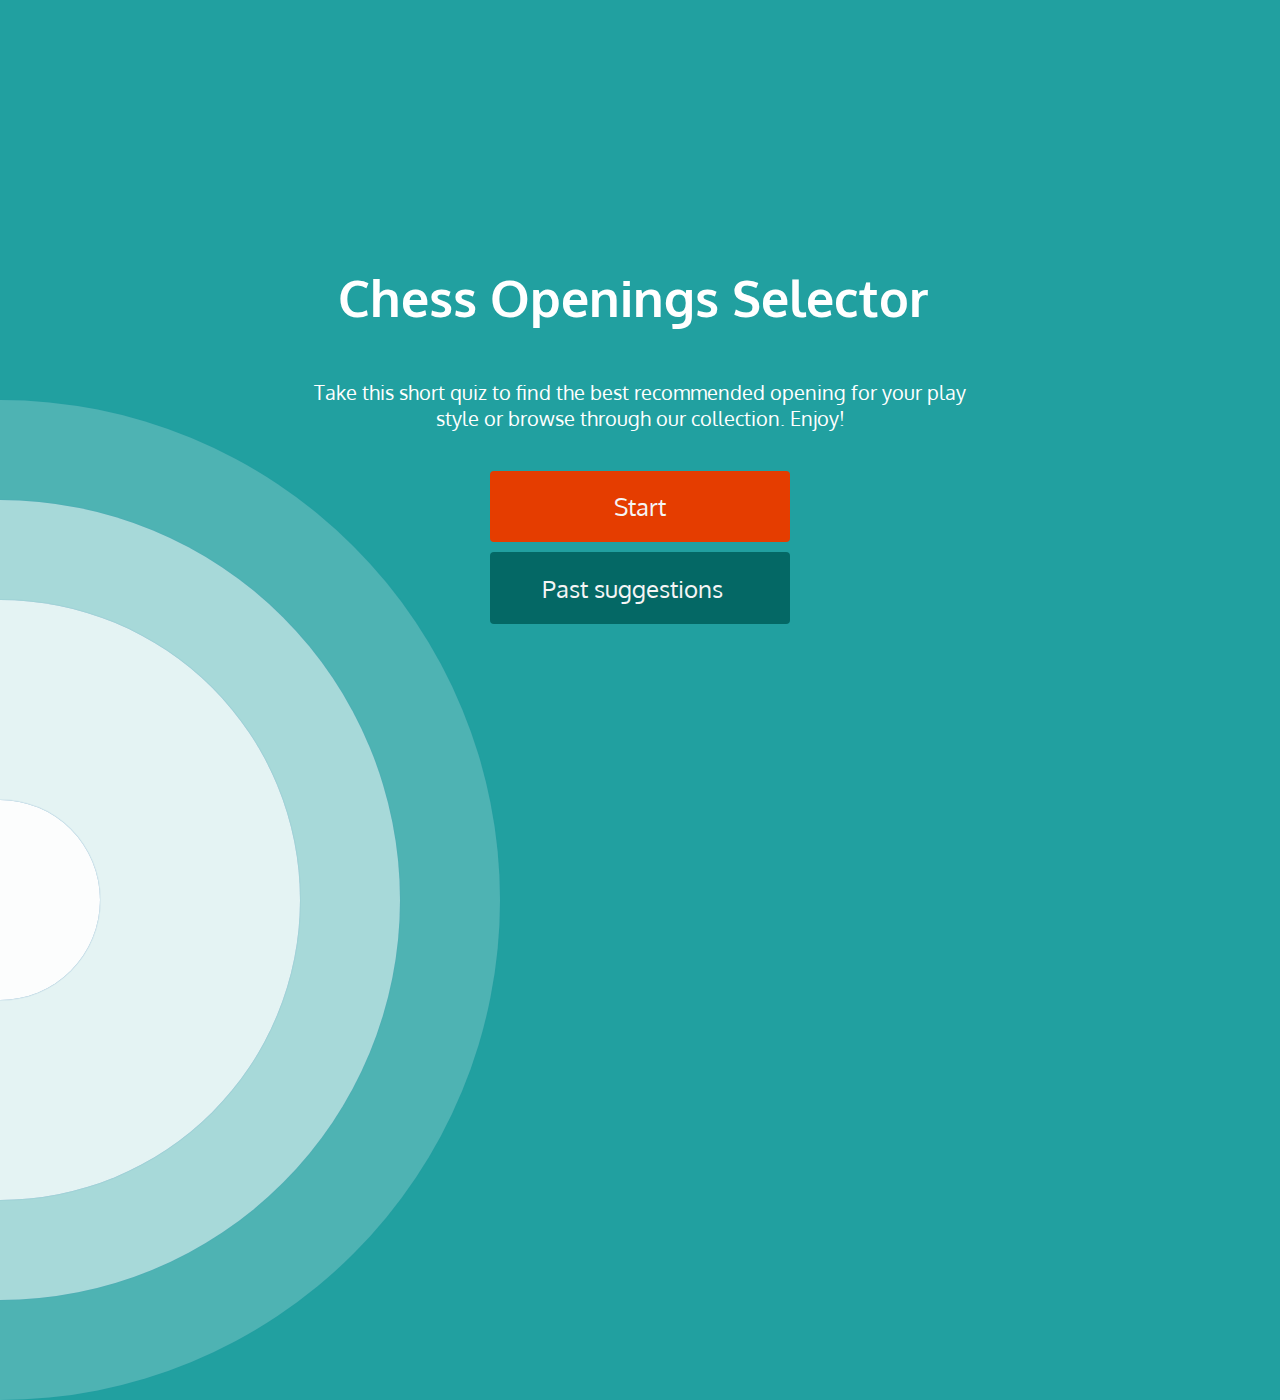
<file: index.html>
<!DOCTYPE html>
<html lang="en">

<head>
  <meta charset="UTF-8">
  <meta http-equiv="X-UA-Compatible" content="IE=edge">
  <meta name="viewport" content="width=device-width, initial-scale=1.0">
  <title>Chess Openings</title>
  <link rel="stylesheet" href="/css/styles.css">
  <link rel="stylesheet" href="https://use.fontawesome.com/releases/v5.15.3/css/all.css"
    integrity="sha384-SZXxX4whJ79/gErwcOYf+zWLeJdY/qpuqC4cAa9rOGUstPomtqpuNWT9wdPEn2fk" crossorigin="anonymous">
  <link rel="preconnect" href="https://fonts.googleapis.com">
  <link rel="preconnect" href="https://fonts.gstatic.com" crossorigin>
  <link href="https://fonts.googleapis.com/css2?family=Oxygen:wght@700&display=swap" rel="stylesheet">
</head>

<body>
  <div class="container">
    <div id="home" class="flex-column flex-center">
      <h1>Chess Openings Selector<i class="fas fa-chess"></i></h1>
      <p class="index-p">Take this short quiz to find the best recommended opening for your play style or browse through our collection. Enjoy!</p>
      <a href="pages/quiz.html" class="btn">Start</a>
      <a href="pages/highscores.html" id="database-btn" class="btn">Past suggestions<i class="fas fa-chess-rook"></i></a>
    </div>
  </div>
  <div class='ripple-background'>
    <div class='circle xxlarge shade1'></div>
    <div class='circle xlarge shade2'></div>
    <div class='circle large shade3'></div>
    <div class='circle mediun shade4'></div>
    <div class='circle small shade5'></div>
  </div>
</body>

</html>
</file>
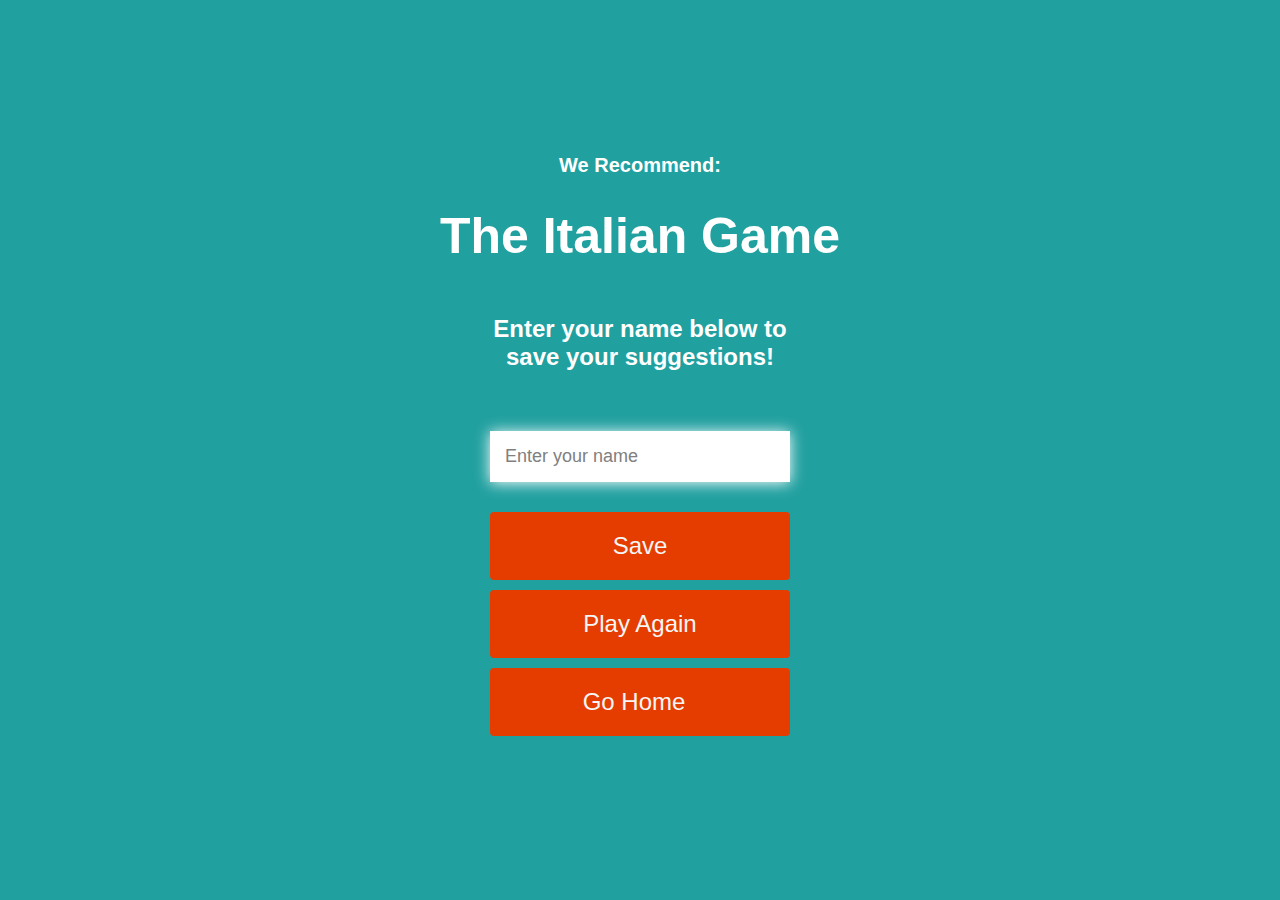
<file: pages/end.html>
<!DOCTYPE html>
<html lang="en">
<head>
  <meta charset="UTF-8">
  <meta http-equiv="X-UA-Compatible" content="IE=edge">
  <meta name="viewport" content="width=device-width, initial-scale=1.0">
  <title>Results</title>
  <link rel="stylesheet" href="../css/styles.css">
  <link rel="stylesheet" href="https://use.fontawesome.com/releases/v5.15.3/css/all.css"
  integrity="sha384-SZXxX4whJ79/gErwcOYf+zWLeJdY/qpuqC4cAa9rOGUstPomtqpuNWT9wdPEn2fk" crossorigin="anonymous">
</head>
<body>
  <div class="container">
    <div id="end" class="flex-center flex-column">
      <h2>We Recommend:</h2>
      <h1 id="finalScore">the end</h1>
      <form class="end-form-container">
        <h2 id="end-text">Enter your name below to save your suggestions!</h2>
        <input type="text" name="name" id="username" placeholder="Enter your name">
        <p class="errorMessage">Please enter a username to save</p>
        <button class="btn" id="saveScoreBtn" type="submit" onclick="saveHighScore(event)" >Save</button>
      </form>
      <a href="/pages/quiz.html" class="btn">Play Again</a>
      <a href="../index.html" class="btn">Go Home<i class="fas fa-home"></i></a>
    </div>
  </div>
  <script src="../scripts/end.js"></script>
</body>
</html>
</file>
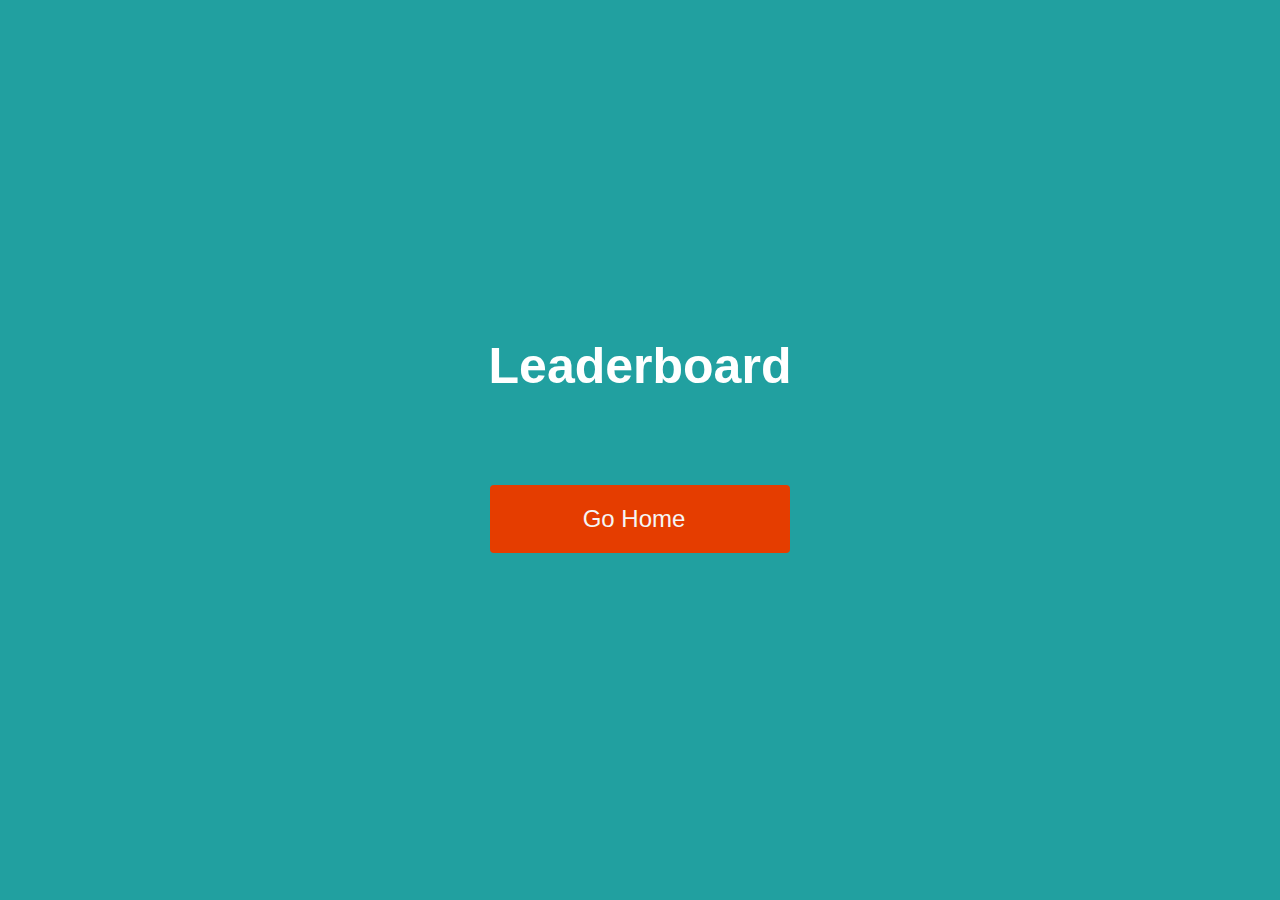
<file: pages/highscores.html>
<!DOCTYPE html>
<html lang="en">
<head>
  <meta charset="UTF-8">
  <meta http-equiv="X-UA-Compatible" content="IE=edge">
  <meta name="viewport" content="width=device-width, initial-scale=1.0">
  <title>Document</title>
  <link rel="stylesheet" href="../css/styles.css">
  <link rel="stylesheet" href="../css/highscores.css">
  <link rel="stylesheet" href="https://use.fontawesome.com/releases/v5.15.3/css/all.css"
  integrity="sha384-SZXxX4whJ79/gErwcOYf+zWLeJdY/qpuqC4cAa9rOGUstPomtqpuNWT9wdPEn2fk" crossorigin="anonymous">
</head>
<body>
  <div class="container">
    <div id="highScores" class="flex-center flex-column">
      <h1 id="finalScore">Leaderboard</h1>
      <ul id="highScoresList"></ul>
      <a href="/" class="btn">Go Home<i class="fas fa-home"></i></a>
    </div>
  </div>
  <script src="../scripts/highscores.js"></script>
</body>
</html>
</file>
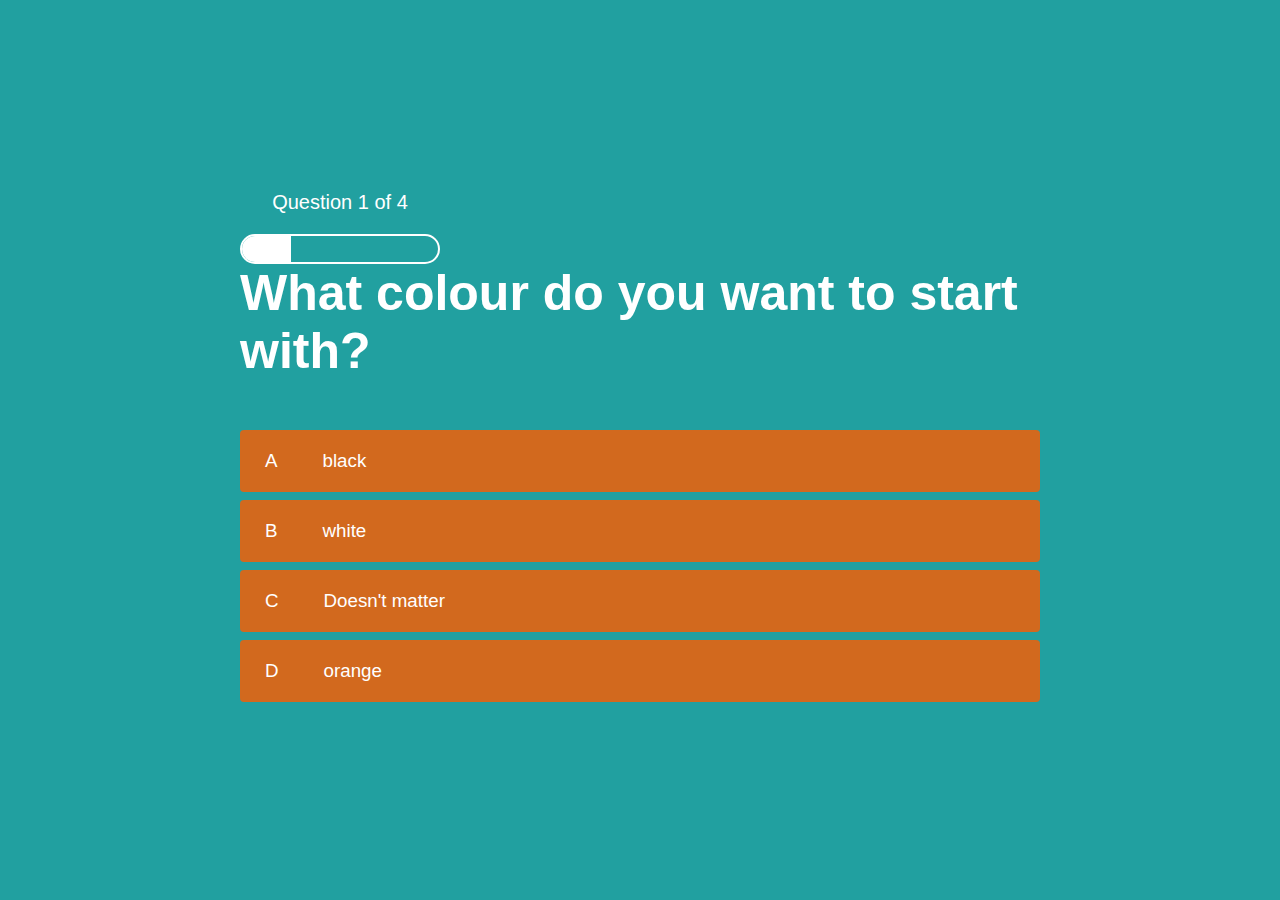
<file: pages/quiz.html>
<!DOCTYPE html>
<html lang="en">

<head>
  <meta charset="UTF-8">
  <meta http-equiv="X-UA-Compatible" content="IE=edge">
  <meta name="viewport" content="width=device-width, initial-scale=1.0">
  <title>Chess Selector</title>
  <link rel="stylesheet" href="../css/styles.css">
  <link rel="stylesheet" href="../css/quiz.css">
</head>

<body>
  <div class="container">
    <div id="game" class="justify-center flex-column">
      <div id="hud">
        <div class="hud-progress">
          <p id="progressText" class="hud-prefix">
            Question
          </p>
          <div id="progressBar">
            <div id="progressBarFull"></div>
          </div>
        </div>
        <div class="spacer">
        </div>
      </div>
      <h1 id="question">Choose one that applys best to you</h1>
      <div class="choice-container">
        <p class="choice-prefix">A</p>
        <p class="choice-text" data-number="1">Choice1</p>
      </div>
      <div class="choice-container">
        <p class="choice-prefix">B</p>
        <p class="choice-text" data-number="2">Choice2</p>
      </div>
      <div class="choice-container">
        <p class="choice-prefix">C</p>
        <p class="choice-text" data-number="3">Choice3</p>
      </div>
      <div class="choice-container">
        <p class="choice-prefix">D</p>
        <p class="choice-text" data-number="4">Choice4</p>
      </div>
    </div>
  </div>
  <script src="../scripts/index.js"></script>
</body>

</html>
</file>
<file: css/styles.css>
html,
body {
  margin: 0;
  height: 100%;
  overflow: hidden;
}

body {
  background-color: #21a0a0;
}

* {
  box-sizing: border-box;
  margin: 0;
  padding: 0;
  font-size: 62.5%;
  font-family: "Oxygen", sans-serif;
}

h1 {
  font-size: 5rem;
  color: white;
  margin-bottom: 5rem;
}

h2 {
  font-size: 2rem;
  color: white;
  margin-bottom: 3rem;
}

.index-p {
  font-size: 2rem;
  color: white;
  margin-bottom: 4rem;
}

/* Inital styling to make the div contents centered, also added in some extra classes at the bottom in case of universal need */
.container {
  width: 100%;
  height: 100%;
  display: flex;
  justify-content: center;
  align-items: center;
  max-width: 70rem;
  margin: 0 auto;
  padding: 2rem;
  margin: 0;
  position: absolute;
  top: 50%;
  left: 50%;
  -ms-transform: translate(-50%, -50%);
  transform: translate(-50%, -50%);
}

.flex-column {
  display: flex;
  flex-direction: column;
}

.flex-center {
  justify-content: center;
  align-items: center;
}

.justify-center {
  justify-content: center;
}

.text-center {
  text-align: center;
}

.hidden {
  display: none;
}

.index-p {
  text-align: center;
}

/*background animation*/

.circle {
  position: absolute;
  border-radius: 50%;
  background: white;
  animation: ripple 15s infinite;
  box-shadow: 0px 0px 1px 0px #508fb9;
}

.small {
  width: 200px;
  height: 200px;
  left: -100px;
  bottom: -100px;
}

.medium {
  width: 400px;
  height: 400px;
  left: -200px;
  bottom: -200px;
}

.large {
  width: 600px;
  height: 600px;
  left: -300px;
  bottom: -300px;
}

.xlarge {
  width: 800px;
  height: 800px;
  left: -400px;
  bottom: -400px;
}

.xxlarge {
  width: 1000px;
  height: 1000px;
  left: -500px;
  bottom: -500px;
}

.shade1 {
  opacity: 0.2;
}
.shade2 {
  opacity: 0.5;
}

.shade3 {
  opacity: 0.7;
}

.shade4 {
  opacity: 0.8;
}

.shade5 {
  opacity: 0.9;
}

@keyframes ripple {
  0% {
    transform: scale(0.4);
  }

  50% {
    transform: scale(1.3);
  }

  100% {
    transform: scale(0.4);
  }
}

/* button styles for the homepage*/
.btn {
  font-size: 2.4rem;
  padding: 2rem 0;
  width: 30rem;
  text-align: center;
  margin-bottom: 1rem;
  text-decoration: none;
  color: whitesmoke;
  background: #e53d00;
  border-radius: 4px;
}

.btn:hover {
  cursor: pointer;
  box-shadow: 0 0.2rem 1.2rem 0 black;
  transition: transform 100ms;
  transform: scale(1.01);
}

/* In case I don't want them you click anything*/
.btn[disable]:hover {
  cursor: not-allowed;
  box-shadow: none;
  transform: none;
}

#database-btn {
  background: #046865;
}

#database-btn:hover {
  box-shadow: 0 0.2rem 1.2rem 0 black;
}

.fa-chess-rook {
  font-size: 2.5rem;
  margin-left: 1.5rem;
}

.fa-chess {
  font-size: 5rem;
  margin-left: 1.5rem;
}

/* End Page Css */

.end-form-container {
  width: 100%;
  display: flex;
  flex-direction: column;
  align-items: center;
  max-width: 30rem;
}

input {
  margin-bottom: 1rem;
  width: 20rem;
  padding: 1.5rem;
  font-size: 1.8rem;
  border: none;
  box-shadow: 0 0.1rem 1.4rem 0 white;
}

input::placeholder {
  color: grey;
}

#username {
  margin: 3rem 0;
  width: 100%;
  outline: none;
}

#end-text {
  font-size: 2.4rem;
  color: white;
  text-align: center;
}

#saveScoreBtn {
  border: none;
}

.fa-home {
  margin-left: 1.2rem;
  font-size: 2rem;
  color: white;
}

.errorMessage {
  color: rgb(175, 0, 0);
  font-size: 1.5rem;
  margin-top: -20px;
  padding-bottom: 10%;
  display: none;
}
</file>
<file: css/highscores.css>
body {
  color: white;
}

#highScoresList {
  list-style: none;
  margin-bottom: 4rem;
}

.high-score {
  font-size: 2.8rem;
  margin-bottom: 0.5rem;
}
</file>
<file: css/quiz.css>
body{
  color: white;
}

.choice-container {
  display: flex;
  margin-bottom: 0.8rem;
  width: 100%;
  border-radius: 4px;
  background: chocolate;
  font-size: 3rem;
  min-width: 80rem;
}
.choice-container:hover {
  cursor: pointer;
  box-shadow: 0 0.4rem 1.4rem 0 black;
  transform: scale(1.02);
  transform: tranform 100ms;
}

.choice-prefix {
  padding: 2rem 2.5rem;
  color: white;
}

.choice-text {
  padding: 2rem;
  width: 100%;
}

.correct {
  background: greenyellow;
}

.incorrect {
  background: red;
}

/*Heads up Display*/
#hud {
  display: flex;
  justify-content: space-between;
}

.hud-prefix{
  text-align: center;
  font-size: 2rem;
}

.hud-main-text{
  text-align: center;
}

#progressBar {
  width: 20rem;
  height: 3rem;
  border: 0.2rem solid white;
  margin-top: 2rem;
  border-radius: 50px;
  overflow: hidden;
}

#progressBarFull {
  height: 100%;
  background: white;
  width: 0%;
}


@media screen and (max-width: 768px){
  .choice-container{
    min-width: 40rem;
  }
}
</file>
